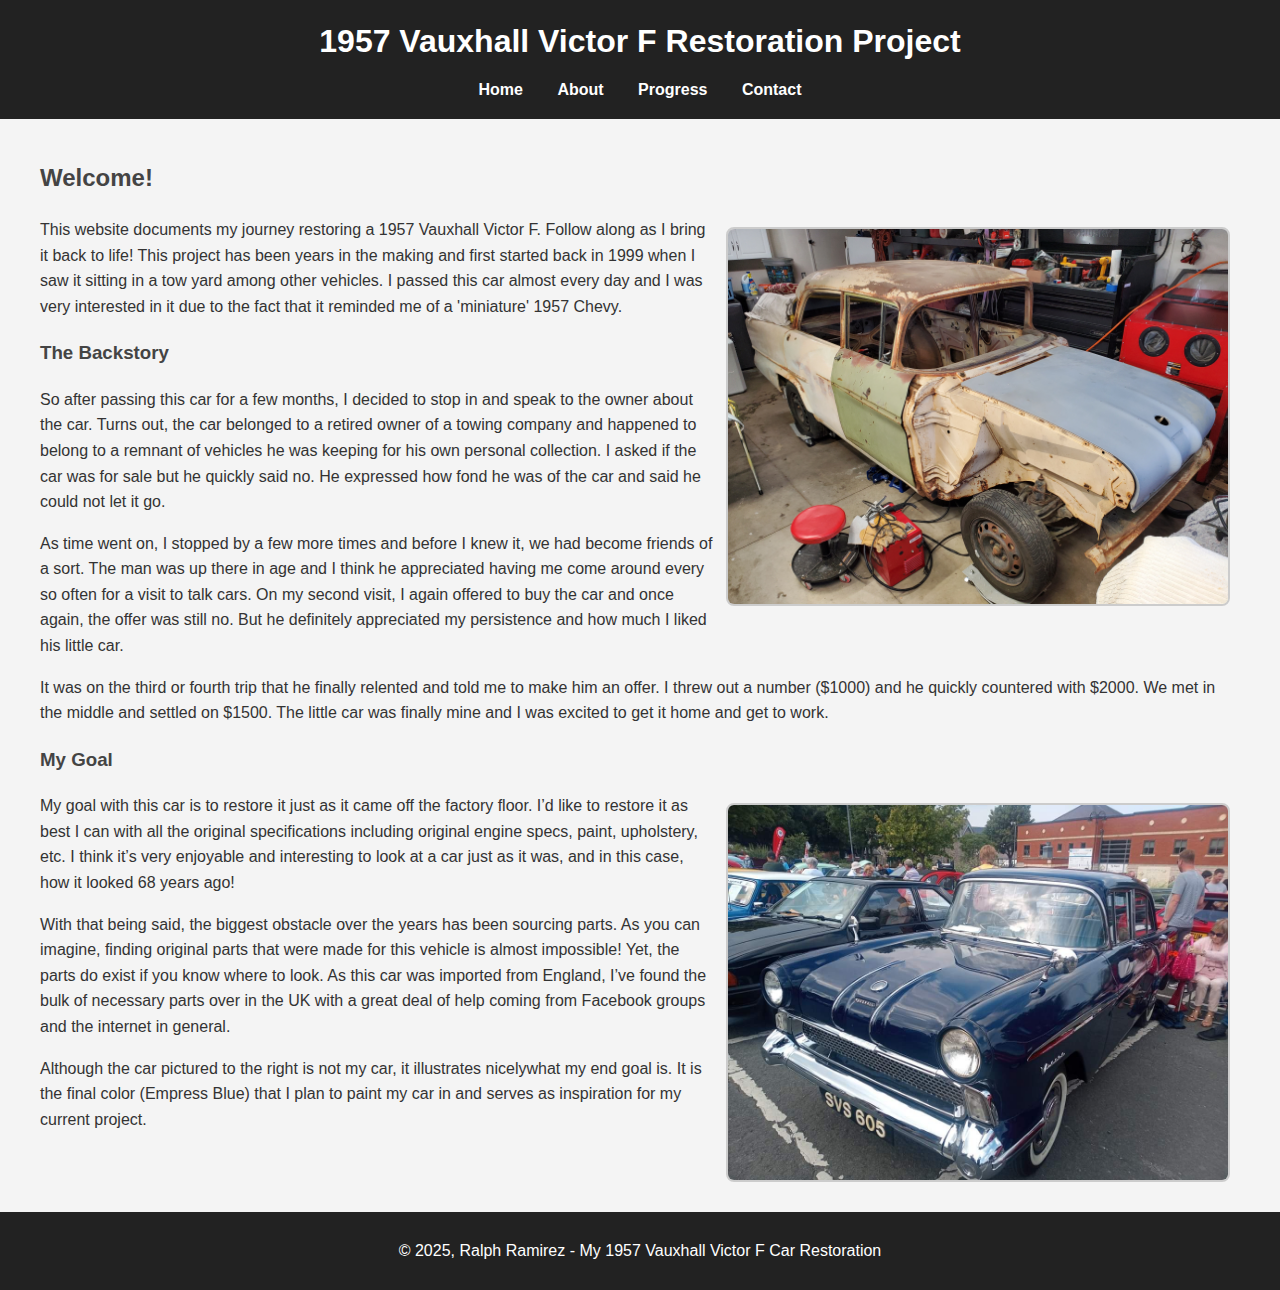
<file: index.html>
<!DOCTYPE html>
<html lang="en">
<head>
  <meta charset="UTF-8">
  <title>1957 Vauxhall Victor F Restoration</title>
  <link rel="stylesheet" href="style.css">
</head>
<body>
  <header>
    <h1>1957 Vauxhall Victor F Restoration Project</h1>
    <nav>
      <a href="index.html">Home</a>
      <a href="about.html">About</a>
      <a href="progress.html">Progress</a>
      <a href="contact.html">Contact</a>
    </nav>
  </header>

  <main>
    <h2>Welcome!</h2>
    <img src="images/car-before.jpg" alt="Car before restoration" width="500" class="img-right">

    <p>This website documents my journey restoring a 1957 Vauxhall Victor F. Follow along as I bring it back to life! This project has been years
      in the making and first started back in 1999 when I saw it sitting in a tow yard among other vehicles. I passed this car almost every day
      and I was very interested in it due to the fact that it reminded me of a 'miniature' 1957 Chevy.
    </p>

    <h3>The Backstory</h3>

    <p>So after passing this car for a few months, I decided to stop in and speak to the owner about the car.  Turns out, the car belonged to a 
      retired owner of a towing company and happened to belong to a remnant of vehicles he was keeping for his own personal collection.  I asked if the 
      car was for sale but he quickly said no.  He expressed how fond he was of the car and said he could not let it go.</p>
    <p>As time went on, I stopped by a few more times and before I knew it, we had become friends of a sort.  The man was up there in age and I think he 
      appreciated having me come around every so often for a visit to talk cars.  On my second visit, I again offered to buy the car and once again, the
      offer was still no.  But he definitely appreciated my persistence and how much I liked his little car.</p>
    <p>It was on the third or fourth trip that he finally relented and told me to make him an offer.  I threw out a number ($1000) and he quickly countered 
       with $2000.  We met in the middle and settled on $1500.  The little car was finally mine and I was excited to get it home and get to work.

    </p>

    <h3>My Goal</h3>
    <img src="images/goal/goal_1.jpg" alt="Car before restoration" width="500" class="img-right">

    <p>My goal with this car is to restore it just as it came off the factory floor.  I’d like to restore it as best I can with all the original specifications 
      including original engine specs, paint, upholstery, etc.  I think it’s very enjoyable and interesting to look at a car just as it was, and in this case, 
      how it looked 68 years ago!</p>
    <p>With that being said, the biggest obstacle over the years has been sourcing parts.  As you can imagine, finding original parts that were made for this 
      vehicle is almost impossible!  Yet, the parts do exist if you know where to look.  As this car was imported from England, I’ve found the bulk of necessary 
      parts over in the UK with a great deal of help coming from Facebook groups and the internet in general.</p>
    <p>Although the car pictured to the right is not my car, it illustrates nicelywhat my end goal is.  It is the final 
      color (Empress Blue) that I plan to paint my car in and serves as inspiration for my current project.
    

    </p>
    

  </main>

  <footer>
    <p>&copy; 2025, Ralph Ramirez - My 1957 Vauxhall Victor F Car Restoration</p>
  </footer>
</body>
</html>
</file>
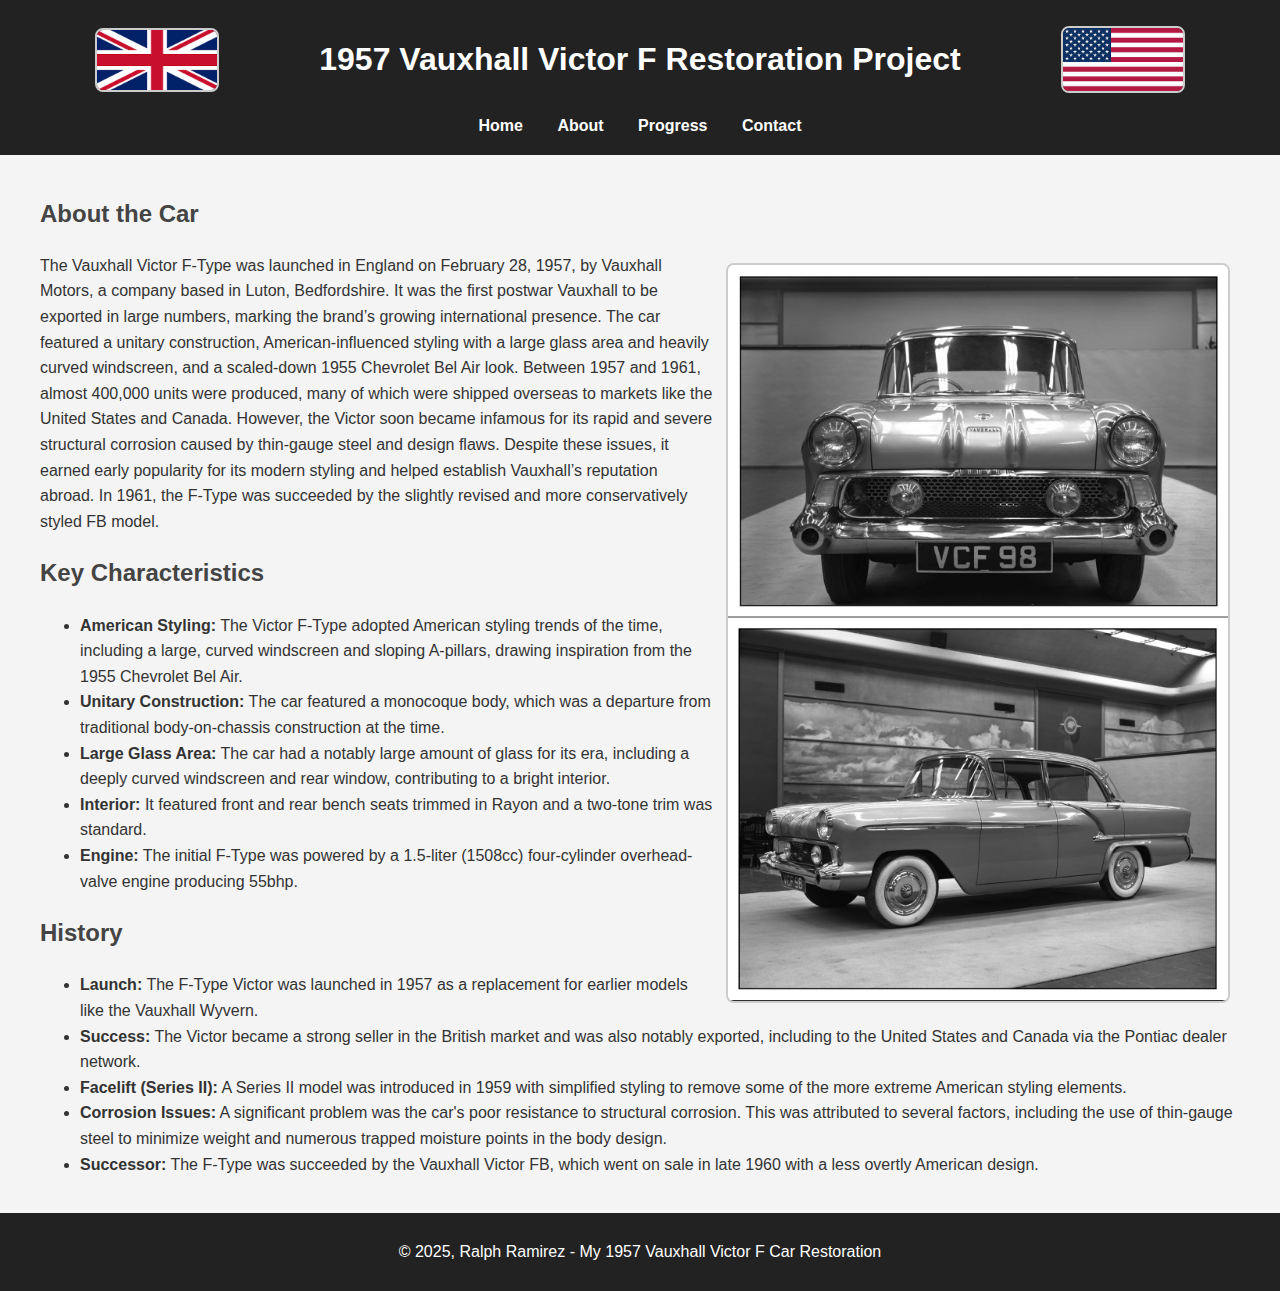
<file: about.html>
<!DOCTYPE html>
<html lang="en">

<head>
  <meta charset="UTF-8">
  <title>About - 1957 Vauxhall Victor F Restoration</title>
  <link rel="stylesheet" href="css/style.css">
</head>

<body>
  <header>
  <div class="header-title">
    <img src="images/flags/england.png" alt="English Flag" class="flag left-flag">
    <h1>1957 Vauxhall Victor F Restoration Project</h1>
    <img src="images/flags/usa.png" alt="American Flag" class="flag right-flag">
  </div>

  <nav>
    <a href="index.html" title="Go back to the homepage">Home</a>
    <a href="about.html" title="Learn more about this restoration project">About</a>
    <a href="progress.html" title="See the progress and updates on the restoration">Progress</a>
    <a href="contact.html" title="Get in touch with the project team">Contact</a>
  </nav>
</header>


  <main>
    <h2>About the Car</h2>

    <img src="images/showroom_vauxhall.jpg" alt="Car before restoration" width="500" class="img-right">
    
    <p><p>
  The Vauxhall Victor F-Type was launched in England on February 28, 1957, by Vauxhall Motors, a company
  based in Luton, Bedfordshire. It was the first postwar Vauxhall to be exported in large numbers, marking
  the brand’s growing international presence. The car featured a unitary construction, American-influenced
  styling with a large glass area and heavily curved windscreen, and a scaled-down 1955 Chevrolet Bel Air look.
  Between 1957 and 1961, almost 400,000 units were produced, many of which were shipped overseas to markets
  like the United States and Canada. However, the Victor soon became infamous for its rapid and severe structural
  corrosion caused by thin-gauge steel and design flaws. Despite these issues, it earned early popularity for
  its modern styling and helped establish Vauxhall’s reputation abroad. In 1961, the F-Type was succeeded by the
  slightly revised and more conservatively styled FB model.
</p>
</p>

    <h2>Key Characteristics</h2>

    <ul>
      <li><strong>American Styling:</strong> The Victor F-Type adopted American styling trends of the time, including a
        large, curved windscreen and sloping A-pillars, drawing inspiration from the 1955 Chevrolet Bel Air.</li>
      <li><strong>Unitary Construction:</strong> The car featured a monocoque body, which was a departure from
        traditional body-on-chassis construction at the time.</li>
      <li><strong>Large Glass Area:</strong> The car had a notably large amount of glass for its era, including a deeply
        curved windscreen and rear window, contributing to a bright interior.</li>
      <li><strong>Interior:</strong> It featured front and rear bench seats trimmed in Rayon and a two-tone trim was
        standard.</li>
      <li><strong>Engine:</strong> The initial F-Type was powered by a 1.5-liter (1508cc) four-cylinder overhead-valve
        engine producing 55bhp.</li>
    </ul>

    <h2>History</h2>

    <ul>
      <li><strong>Launch:</strong> The F-Type Victor was launched in 1957 as a replacement for earlier models like the
        Vauxhall Wyvern. </li>
      <li><strong>Success:</strong> The Victor became a strong seller in the British market and was also notably
        exported, including to the United States and Canada via the Pontiac dealer network. </li>
      <li><strong>Facelift (Series II):</strong> A Series II model was introduced in 1959 with simplified styling to
        remove some of the more extreme American styling elements. </li>
      <li><strong>Corrosion Issues:</strong> A significant problem was the car's poor resistance to structural
        corrosion. This was attributed to several factors, including the use of thin-gauge steel to minimize weight and
        numerous trapped moisture points in the body design. </li>
      <li><strong>Successor:</strong> The F-Type was succeeded by the Vauxhall Victor FB, which went on sale in late
        1960 with a less overtly American design. </li>
    </ul>

  </main>

  <footer>
    <p>&copy; 2025, Ralph Ramirez - My 1957 Vauxhall Victor F Car Restoration</p>
  </footer>
</body>

</html>
</file>
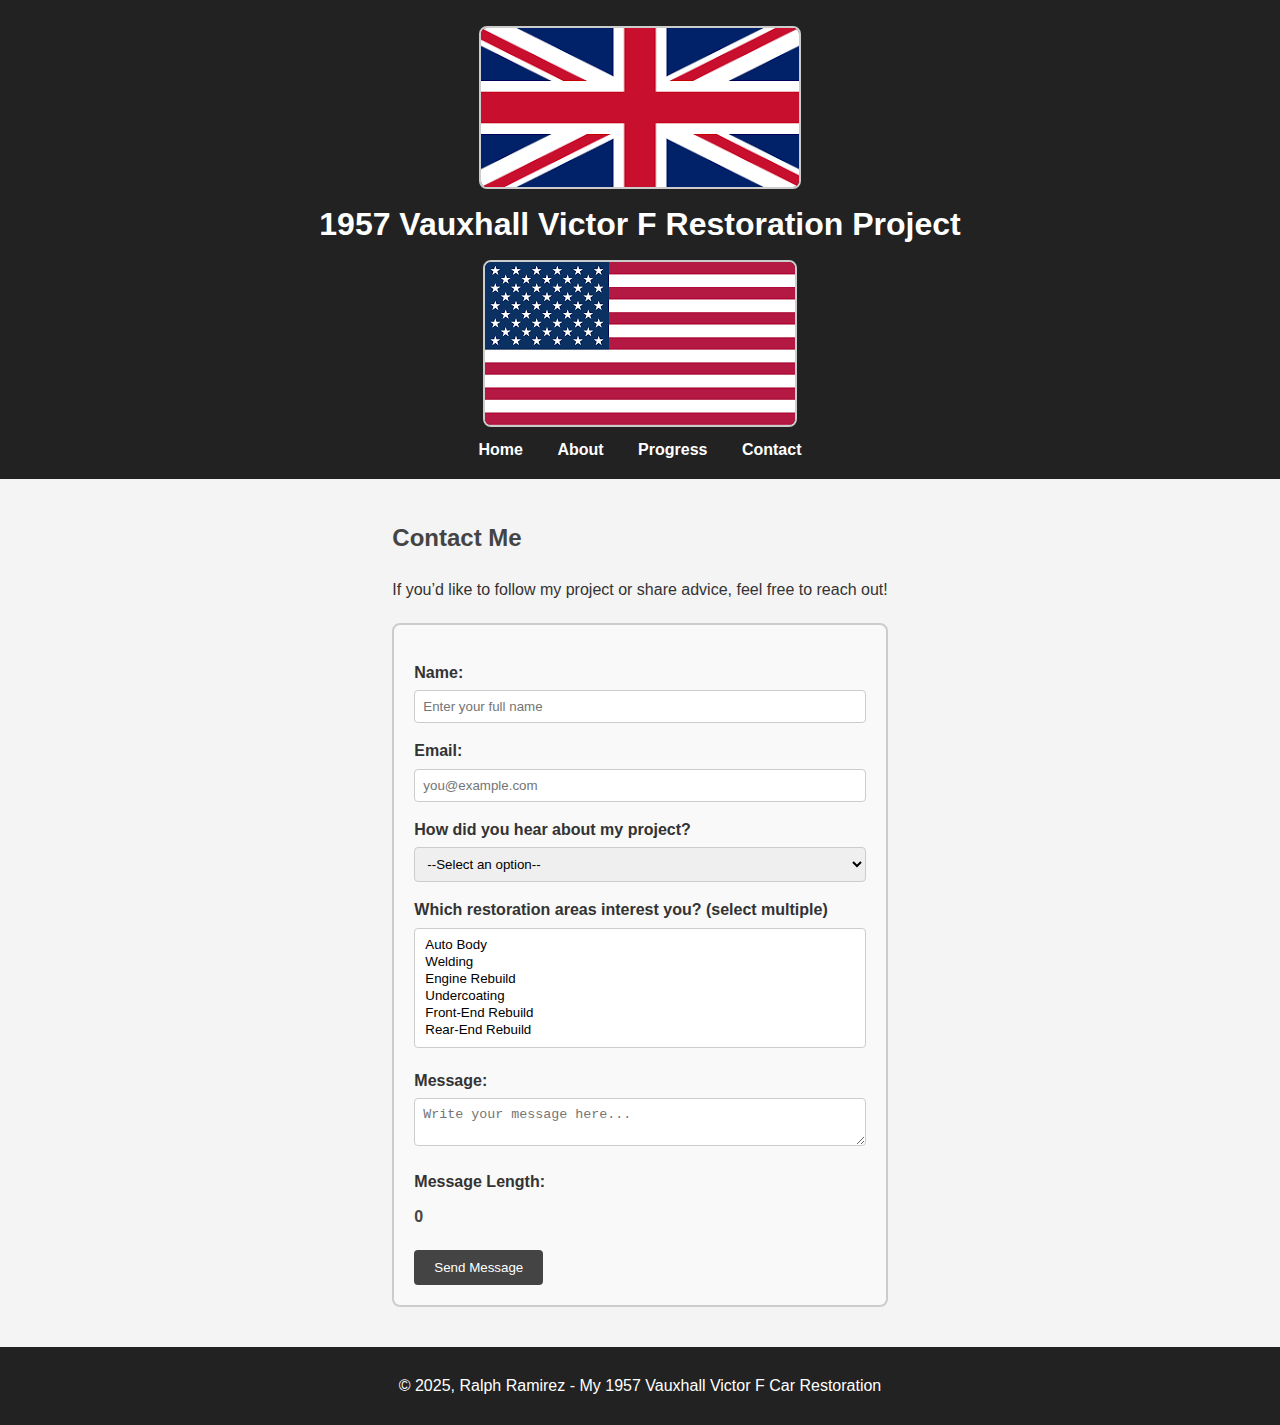
<file: contact.html>
<!DOCTYPE html>
<html lang="en">

<head>
  <meta charset="UTF-8">
  <title>Contact - Car Restoration Project</title>
  <link rel="stylesheet" href="style.css">
</head>

<body>
 <header>
  <div class="header-title">
    <img src="images/flags/england.png" alt="English Flag" class="flag left-flag">
    <h1>1957 Vauxhall Victor F Restoration Project</h1>
    <img src="images/flags/usa.png" alt="American Flag" class="flag right-flag">
  </div>

  <nav>
    <a href="index.html" title="Go back to the homepage">Home</a>
    <a href="about.html" title="Learn more about this restoration project">About</a>
    <a href="progress.html" title="See the progress and updates on the restoration">Progress</a>
    <a href="contact.html" title="Get in touch with the project team">Contact</a>
  </nav>
</header>


  <main>
    <h2>Contact Me</h2>
    <p>If you’d like to follow my project or share advice, feel free to reach out!</p>

    <form id="contactForm">
      <!-- ===== Input Elements ===== -->
      <!-- Name input using <input> element -->
      <!-- Attributes used: placeholder="Enter your full name", required -->
      <label for="name">Name:</label>
      <input type="text" id="name" name="name" placeholder="Enter your full name" required>

      <!-- Email input using <input> element -->
      <!-- Attributes used: placeholder="you@example.com", required -->
      <label for="email">Email:</label>
      <input type="email" id="email" name="email" placeholder="you@example.com" required>

      <!-- ===== Select Elements ===== -->
      <!-- Single-select for source using <select> element -->
      <!-- Attribute used: required -->
      <label for="source">How did you hear about my project?</label>
      <select id="source" name="source" required>
        <option value="">--Select an option--</option>
        <option value="instagram">Instagram</option>
        <option value="facebook">Facebook</option>
        <option value="friend">Friend</option>
        <option value="other">Other</option>
      </select>

      <!-- Multi-select for interests using <select> element -->
      <!-- Attributes used: multiple (allows multiple selections), required -->
      <label for="interests">Which restoration areas interest you? (select multiple)</label>
      <select id="interests" name="interests" multiple size="6" required>
        <option value="autobody">Auto Body</option>
        <option value="welding">Welding</option>
        <option value="engine">Engine Rebuild</option>
        <option value="undercoating">Undercoating</option>
        <option value="frontend">Front-End Rebuild</option>
        <option value="rearend">Rear-End Rebuild</option>
      </select>

      <!-- ===== Textarea and Output Elements ===== -->
      <!-- Message textarea uses <textarea> element -->
      <!-- Attributes used: placeholder="Write your message here...", required -->
      <label for="message">Message:</label>
      <textarea id="message" name="message" placeholder="Write your message here..." required></textarea>

      <!-- Character count uses <output> element -->
      <label for="charCount">Message Length:</label>
      <output name="charCount" id="charCount">0</output>

      <!-- Submit button -->
      <input type="submit" value="Send Message">
    </form>
  </main>

  <footer>
    <p>&copy; 2025, Ralph Ramirez - My 1957 Vauxhall Victor F Car Restoration</p>
  </footer>

  <script>
    // Update output with textarea character count
    const message = document.getElementById('message');
    const charCount = document.getElementById('charCount');

    message.addEventListener('input', () => {
      charCount.value = message.value.length;
    });

    // Optional: prevent form submission for demo
    const form = document.getElementById('contactForm');
    form.addEventListener('submit', e => {
      e.preventDefault();
      alert('Form submitted! (demo)');
    });
  </script>
</body>

</html>
</file>
<file: style.css>
/* ===== General Body Styles ===== */
body {
  font-family: Arial, sans-serif;
  background: #f4f4f4;
  margin: 0;
  padding: 0;
  line-height: 1.6;
  color: #333;
}

html, body {
  height: 100%;
  display: flex;
  flex-direction: column;
}

/* ===== Header & Navigation ===== */
header {
  background: #222;
  color: #fff;
  padding: 1rem 0;
  text-align: center;
}

header h1 {
  margin: 0;
}

nav {
  margin-top: 10px;
}

nav a {
  color: #fff;
  margin: 0 15px;
  text-decoration: none;
  font-weight: bold;
}

nav a:hover {
  text-decoration: underline;
}

/* ===== Main Content ===== */
main {
  padding: 20px;
  max-width: 1200px;
  margin: auto;
  flex: 1;
}

h2 {
  color: #444;
}

h3 {
  color: #444;
}

/* ===== Images ===== */
img {
  display: block;
  margin: 10px auto;
  border: 2px solid #ccc;
  border-radius: 8px;
}

.img-right {
  float: right;
  margin: 10px;
}

/* ===== Progress Gallery ===== */
.progress-gallery img:not(.no-style) {
  width: 200px;
  height: 150px;
  object-fit: cover;
  cursor: pointer;
  border: 2px solid #ccc;
  border-radius: 6px;
  margin: 10px;
  transition: 0.3s;
}

.progress-gallery img:hover {
  border-color: #444;
  transform: scale(1.05);
}

.gallery {
  display: flex;
  flex-wrap: wrap;
  gap: 10px;
}


    .progress-gallery img:hover {
      border-color: #444;
      transform: scale(1.05);
    }

    /* Popup lightbox */
    .lightbox {
      display: none;
      position: fixed;
      z-index: 999;
      padding: 20px;
      left: 0;
      top: 0;
      width: 100%;
      height: 100%;
      overflow: auto;
      background: rgba(0,0,0,0.9);
    }

    .lightbox img {
      display: block;
      max-width: 80%;
      max-height: 80%;
      margin: 60px auto;
      border-radius: 10px;
    }

    .lightbox:target {
      display: block;
    }

    .lightbox a {
      position: absolute;
      top: 20px;
      right: 30px;
      color: #fff;
      font-size: 40px;
      text-decoration: none;
    }   /* Thumbnail images */

/* ===== Footer ===== */
footer {
  background: #222;
  color: #fff;
  text-align: center;
  padding: 10px;
}

/* ===== Contact Form ===== */
form {
  max-width: 600px;
  margin: 20px auto;
  padding: 20px;
  border: 2px solid #ccc;
  border-radius: 8px;
  background-color: #f9f9f9;
}

label {
  display: block;
  margin-top: 15px;
  font-weight: bold;
}

input, select, textarea {
  width: 100%;
  padding: 8px;
  margin-top: 5px;
  border-radius: 4px;
  border: 1px solid #ccc;
  box-sizing: border-box;
}

input[type="submit"] {
  width: auto;
  margin-top: 20px;
  cursor: pointer;
  background-color: #444;
  color: #fff;
  border: none;
  padding: 10px 20px;
  border-radius: 4px;
}

output {
  display: block;
  margin-top: 10px;
  font-weight: bold;
  color: #444;
}
</file>
<file: css/style.css>
/* ===== General Body Styles ===== */
body {
  font-family: Arial, sans-serif;
  background: #f4f4f4;
  margin: 0;
  padding: 0;
  line-height: 1.6;
  color: #333;
}

html, body {
  height: 100%;
  display: flex;
  flex-direction: column;
}

/* ===== Header & Navigation ===== */
header {
  background: #222;
  color: #fff;
  padding: 1rem 0;
  text-align: center;
}

header h1 {
  margin: 0;
}

nav {
  margin-top: 10px;
}

nav a {
  color: #fff;
  margin: 0 15px;
  text-decoration: none;
  font-weight: bold;
}

nav a:hover {
  text-decoration: underline;
}

/* ===== Main Content ===== */
main {
  padding: 20px;
  max-width: 1200px;
  margin: auto;
  flex: 1;
}

h2 {
  color: #444;
}

h3 {
  color: #444;
}

/* ===== Images ===== */
img {
  display: block;
  margin: 10px auto;
  border: 2px solid #ccc;
  border-radius: 8px;
}

.img-right {
  float: right;
  margin: 10px;
}

/* ===== Progress Gallery ===== */
.progress-gallery img:not(.no-style) {
  width: 200px;
  height: 150px;
  object-fit: cover;
  cursor: pointer;
  border: 2px solid #ccc;
  border-radius: 6px;
  margin: 10px;
  transition: 0.3s;
}

.progress-gallery img:hover {
  border-color: #444;
  transform: scale(1.05);
}

.gallery {
  display: flex;
  flex-wrap: wrap;
  gap: 10px;
}

    /* Popup lightbox */
.lightbox {
  display: none;
  position: fixed;
  z-index: 999;
  padding: 20px;
  left: 0;
  top: 0;
  width: 100%;
  height: 100%;
  overflow: auto;
  background: rgba(0,0,0,0.9);
}

.lightbox img {
  display: block;
  max-width: 80%;
  max-height: 80%;
  margin: 60px auto;
  border-radius: 10px;
}

.lightbox:target {
  display: block;
}

.lightbox a {
  position: absolute;
  top: 20px;
  right: 30px;
  color: #fff;
  font-size: 40px;
  text-decoration: none;
}   /* Thumbnail images */

/* ===== Footer ===== */
footer {
  background: #222;
  color: #fff;
  text-align: center;
  padding: 10px;
}

/* ===== Contact Form ===== */
form {
  max-width: 600px;
  margin: 20px auto;
  padding: 20px;
  border: 2px solid #ccc;
  border-radius: 8px;
  background-color: #f9f9f9;
}

label {
  display: block;
  margin-top: 15px;
  font-weight: bold;
}

input, select, textarea {
  width: 100%;
  padding: 8px;
  margin-top: 5px;
  border-radius: 4px;
  border: 1px solid #ccc;
  box-sizing: border-box;
}

input[type="submit"] {
  width: auto;
  margin-top: 20px;
  cursor: pointer;
  background-color: #444;
  color: #fff;
  border: none;
  padding: 10px 20px;
  border-radius: 4px;
}

output {
  display: block;
  margin-top: 10px;
  font-weight: bold;
  color: #444;
}

/* Header title container with flags */
.header-title {
  display: flex;
  align-items: center;
  justify-content: center;
  gap: .3rem; /* space between flags and title */
  margin-bottom: 0rem;
}

.header-title h1 {
  margin: 0;
  font-size: 2rem;
  text-align: center;
}

.flag {
  width: 120px; /* adjust size as needed */
  height: auto;
}

/* Optional: Responsive for smaller screens */
@media (max-width: 768px) {
  .header-title {
    flex-direction: column;
  }
  .flag {
    width: 30px;
  }
}
</file>
